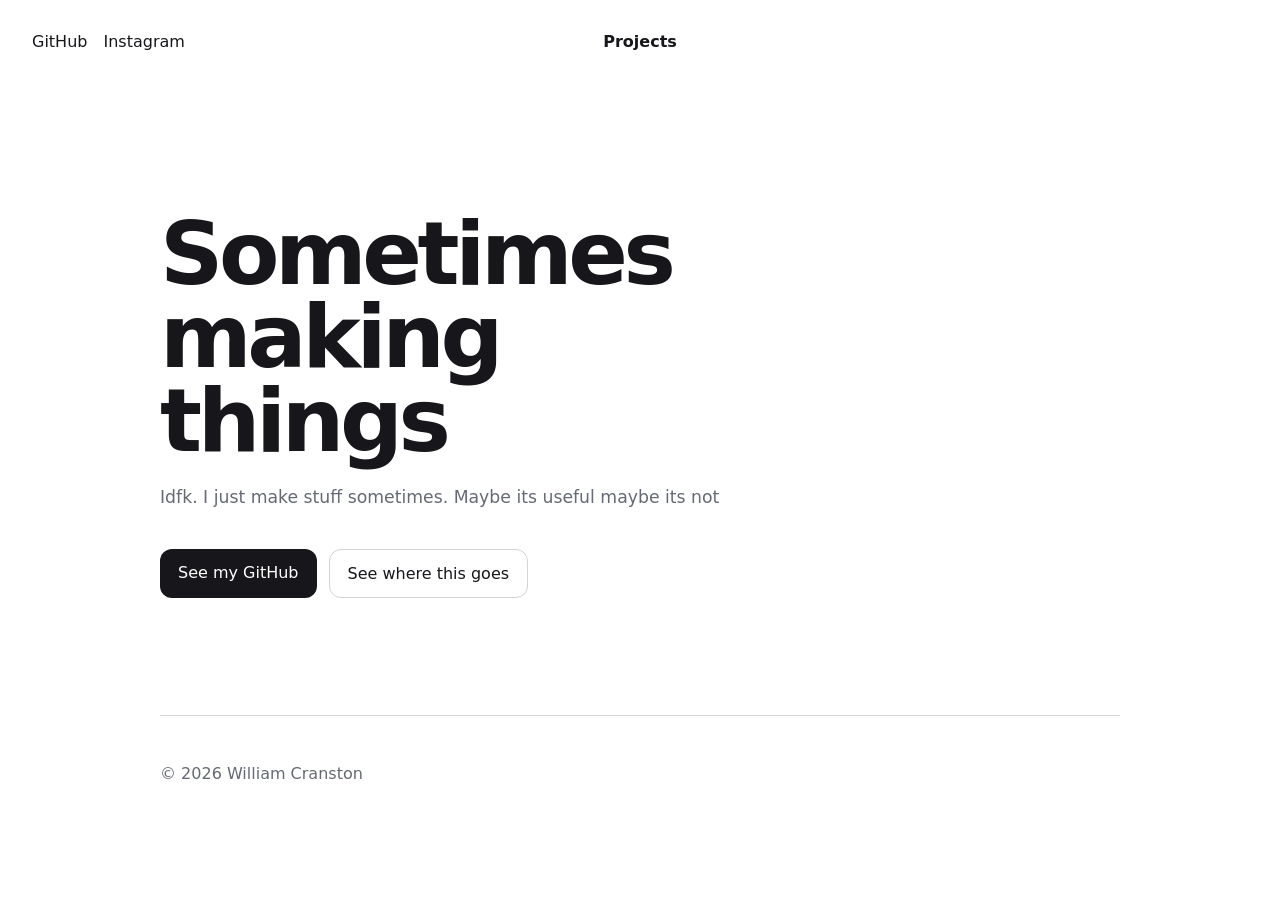
<file: legacy website/index.html>
<!doctype html>
<html lang="en">
  <head>
    <meta charset="utf-8" />
    <meta name="viewport" content="width=device-width,initial-scale=1" />
    <meta name="color-scheme" content="light dark" />
    <title>William Cranston</title>

    <link rel="stylesheet" href="styles.css" />
  </head>

  <body>
    <div class="noise"></div>

    <header class="nav">
      <div class="nav-top">
        <div class="nav-left">
          <div class="socials">
            <div class="menu-link">
              <a href="https://github.com/devster3000" target="_blank"
                >GitHub</a
              >
            </div>
            <div class="menu-link">
              <a href="https://instagram.com/coolmccools0n" target="_blank"
                >Instagram</a
              >
            </div>
          </div>

          <button class="menu-toggle" aria-label="Menu">☰</button>
        </div>

        <div class="nav-center">
          <div class="menu-link">
            <a href="/projects.html" class="projects-btn" id="nav-title"
              >Projects</a
            >
          </div>
        </div>
      </div>

      <div class="mobile-menu">
        <div class="menu-links">
          <div class="menu-link">
            <a href="https://github.com/devster3000" target="_blank">GitHub</a>
          </div>
          <div class="menu-link">
            <a href="https://instagram.com/coolmccools0n" target="_blank"
              >Instagram</a
            >
          </div>
        </div>

        <div class="menu-divider"></div>
      </div>
    </header>

    <div class="wrap">
      <main class="hero">
        <section class="glass">
          <h1>Sometimes making things</h1>

          <p>
            Idfk. I just make stuff sometimes. Maybe its useful maybe its not
          </p>

          <div class="actions">
            <a class="btn primary" href="https://github.com/devster3000">
              See my GitHub
            </a>

            <a class="btn secondary" href="https://youtu.be/dQw4w9WgXcQ">
              See where this goes
            </a>
          </div>
        </section>
      </main>

      <footer id="foot">
        <span>© 2026 William Cranston</span>
      </footer>
    </div>

    <script>
      document.addEventListener("DOMContentLoaded", () => {
        const toggle = document.querySelector(".menu-toggle");
        const mobileMenu = document.querySelector(".mobile-menu");
        const title = document.getElementById("nav-title");

        let open = false;

        title.style.pointerEvents = "auto";

        toggle.addEventListener("click", () => {
          open = !open;

          mobileMenu.classList.toggle("show");

          // icon swap
          toggle.textContent = open ? "✕" : "☰";

          // title swap
          title.textContent = open ? "Links" : "Projects";

          if (open) {
            title.style.pointerEvents = "none";
          } else {
            title.style.pointerEvents = "auto";
          }
        });
      });
    </script>
  </body>
</html>
</file>
<file: legacy website/styles.css>
/* --- ROOT VARIABLES --- */

:root {
  /* Base color system and theme variables */
  color-scheme: light dark;

  --bg: #ffffff;
  --surface: #ffffff;

  --text: #17171b;
  --muted: #666a77;

  --accent: #7f73f6;

  --border: #d3d3d3;
}

/* --- DARK MODE OVERRIDES --- */

@media (prefers-color-scheme: dark) {
  :root {
    /* Overrides for dark theme */
    --bg: #141418;
    --surface: #18181d;
    --text: #f4f4f7;
    --muted: #a6aabc;
    --accent: #a79fff;
    --border: #272730;
  }
}

/* --- GLOBAL RESET --- */

* {
  /* Ensure consistent box sizing across elements */
  box-sizing: border-box;
}

html,
body {
  /* Remove default spacing */
  margin: 0;
}

body {
  /* Base typography and colors */
  font-family: Inter, system-ui, sans-serif;
  background: var(--bg);
  color: var(--text);
  cursor: url("cursor-files/cursor_pointer.png"), auto;
}

a,
button {
  cursor: url("cursor-files/cursor_link.png"), pointer;
}

/* --- LAYOUT --- */

.wrap {
  /* Constrains content width and centers it */
  width: min(960px, 90%);
  margin: 0 auto;
}

/* --- NAVIGATION --- */

.nav {
  margin-top: 1rem;
  padding: 1.5rem clamp(1rem, 5vw, 4rem);
}

.brand {
  /* Brand/logo alignment */
  display: inline-flex;
  align-items: center;
  gap: 12px;

  color: inherit;
  text-decoration: none;
  font-weight: 600;
}

/* --- HERO SECTION --- */

.hero {
  /* Vertically centered hero section */
  min-height: 72vh;
  display: grid;
  align-items: center;
}

.glass {
  /* Transparent container placeholder */
  padding: 0;
  background: transparent;
}

/* --- UI ELEMENTS --- */

.pill {
  /* Rounded label element */
  display: inline-block;
  padding: 8px 12px;
  border: 1px solid var(--border);
  border-radius: 999px;
  color: var(--muted);
  font-size: 0.9rem;
}

/* --- TYPOGRAPHY --- */

h1 {
  /* Main heading styling */
  margin: 28px 0 20px;
  font-size: clamp(3rem, 10vw, 5.5rem);
  line-height: 0.95;
  letter-spacing: -0.05em;
  max-width: 9ch;
}

p {
  /* Body text constraints */
  max-width: 620px;
  color: var(--muted);
  font-size: 1.08rem;
  line-height: 1.8;
}

/* --- ACTION BUTTONS --- */

.actions {
  display: flex;
  gap: 12px;
  margin-top: 36px;
}

.btn {
  /* Base button styling */
  padding: 14px 18px;
  border-radius: 12px;
  text-decoration: none;
}

.primary {
  /* Primary button variant */
  background: var(--text);
  color: var(--bg);
  transition: 0.2s ease;
}

.primary:hover {
  transform: translateY(-2px);
}

.secondary {
  /* Secondary button variant */
  color: var(--text);
  border: 1px solid var(--border);
  transition: 0.2s ease;
}

.secondary:hover {
  transform: translateY(-2px);
}

/* --- FOOTER --- */

footer {
  padding: 48px 0;
  color: var(--muted);
  border-top: 1px solid var(--border);

  display: flex;
  text-align: center;
  justify-content: space-between;
}

/* --- RESPONSIVE (BASE) --- */

@media (max-width: 700px) {
  .actions {
    flex-direction: column;
  }

  .btn {
    width: 100%;
    text-align: center;
  }

  footer {
    flex-direction: column;
    gap: 8px;
  }
}

/* --- NAVIGATION STRUCTURE --- */

.nav {
  /* Main navigation layout */
  position: relative;
  display: flex;
  align-items: center;
  justify-content: space-between;
  padding: 1rem 2rem;
  gap: 1rem;
}

.nav-left,
.nav-right {
  /* Left and right navigation groups */
  display: flex;
  align-items: center;
  gap: 1rem;
  z-index: 2;
}

.nav-left a,
.nav-right a,
.mobile-menu a {
  /* Shared link styling */
  text-decoration: none;
  color: inherit;
  font-weight: 500;
}

.nav-center {
  /* Centered navigation content */
  position: absolute;
  pointer-events: none;
  left: 50%;
  transform: translateX(-50%);
  z-index: 1;
}

.nav-top {
  /* Top navigation row */
  display: flex;
  align-items: center;
  justify-content: space-between;
  position: relative;
  width: 100%;
}

.nav-top {
  flex-shrink: 0;
}

/* --- NAVIGATION COMPONENTS --- */

.projects-btn {
  padding: 0.7rem 1.4rem;
  border-radius: 999px;

  text-decoration: none;
  color: inherit;
  font-weight: 600;

  transition: 0.2 ease;
}

.projects-btn:hover {
  transform: translateY(-4px);
}

.socials {
  /* Social links container */
  display: flex;
  gap: 1rem;
}

.menu-toggle {
  /* Mobile menu toggle button */
  display: none;
  background: transparent;
  border: none;
  color: inherit;
  font-size: 1.5rem;
}

.mobile-menu {
  /* Collapsible mobile menu */
  width: 100%;
  overflow: hidden;

  max-height: 0;
  transition: max-height 0.35s ease;

  display: flex;
  flex-direction: column;
  gap: 1.2rem;

  flex-basis: 100%;
}

.mobile-menu.show {
  /* Expanded mobile menu state */
  max-height: 130px;
}

.menu-links {
  /* Desktop-style links inside mobile */
  display: flex;
  justify-content: center;
  gap: 3rem;
  padding: 0.75rem 0 0.5rem;

  transition: 0.2s ease;
}

.menu-link {
  transition: 0.2s ease;
}

.menu-link:hover {
  transform: translateY(-4px);
}

.menu-divider {
  /* Divider line */
  border-bottom: 2px dashed var(--border);
  width: 100%;
}

.menu-links a {
  text-decoration: none;
  font-weight: 500;
}

.mobile-menu a {
  /* Mobile links styling override */
  text-decoration: none;
  font-weight: 600;
}

.mobile-menu.show {
  display: flex;
}

/* --- NAV RESPONSIVE --- */

@media (max-width: 900px) {
  .socials {
    display: none;
  }

  .menu-toggle {
    display: block;
  }

  .nav {
    padding: 1rem;
    flex-wrap: wrap;
  }

  .nav-left {
    gap: 0.7rem;
  }

  .projects-btn {
    padding: 0.6rem 1.1rem;
  }
}

/* --- PROJECTS PAGE --- */

.projects-page {
  /* Responsive grid layout for projects */
  display: grid;
  grid-template-columns: repeat(auto-fit, minmax(320px, 1fr));
  gap: 2rem;
  padding: 3rem 2rem;
}

.project-card {
  /* Individual project container */
  display: flex;
  flex-direction: column;

  background: rgba(255, 255, 255, 0.06);
  backdrop-filter: blur(20px);
  -webkit-backdrop-filter: blur(20px);

  border: 1px solid rgba(255, 255, 255, 0.08);

  border-radius: 28px;
  overflow: hidden;

  transition: 0.25s ease;
}

.project-card:hover {
  transform: translateY(-4px);
}

.project-image {
  /* Image wrapper */
  width: 100%;
  aspect-ratio: 16 / 9;
  overflow: hidden;
}

.project-image img {
  /* Ensures image fills container */
  width: 100%;
  height: 100%;
  object-fit: cover;
  display: block;
}

.project-content {
  /* Card content layout */
  padding: 1.5rem;
  display: flex;
  flex-direction: column;
  gap: 1rem;
}

.project-content h2 {
  font-size: 1.6rem;
  font-weight: 700;
}

.project-content h2 a {
  color: inherit;
}

.project-content p {
  line-height: 1.6;
  opacity: 0.8;
}

/* --- PROJECT BUTTON --- */

.github-btn {
  /* GitHub link button */
  display: inline-flex;
  align-items: center;
  gap: 0.7rem;

  width: fit-content;

  padding: 14px 18px;
  border-radius: 12px;

  background: var(--text);
  color: var(--bg);

  text-decoration: none;
  font-weight: 600;

  transition: 0.2s ease;
}

.github-btn:hover {
  transform: translateY(-2px);
  opacity: 0.92;
}

.github-btn img {
  width: 18px;
  height: 18px;
  object-fit: contain;
}

/* --- PROJECTS RESPONSIVE --- */

@media (max-width: 700px) {
  .projects-page {
    grid-template-columns: 1fr;
    justify-items: center;
  }

  .project-card {
    width: 100%;
    max-width: 500px;
  }
}

/* --- APP PAGE DESIGN --- */

.app-header {
  margin-top: 2rem;
  margin-bottom: 2rem;
}

.app-header-content {
  display: flex;
  align-items: center;
  justify-content: space-between;
  gap: 2rem;
}

.back-btn {
  background: none;
  border: none;
  padding: 0;

  color: inherit;
}

.app-meta {
  max-width: 600px;
}

.app-header h1 {
  font-size: clamp(2.5rem, 6vw, 3.5rem);
  margin-bottom: 0.5rem;
}

.app-subtitle {
  font-size: 1.1rem;
  color: var(--muted);
}

.app-icon img {
  width: 100px;
  height: 100px;

  border-radius: 22px;
  object-fit: cover;

  border: 1px solid var(--border);
}

@media (max-width: 700px) {
  .app-header-content {
    flex-direction: row;
    align-items: center;
    gap: 1rem;
  }

  .app-icon {
    order: -1;
  }

  .app-icon img {
    width: 60px;
    height: 60px;
    border-radius: 14px;
  }

  .app-meta h1 {
    font-size: 1.8rem;
  }

  .app-subtitle {
    font-size: 0.95rem;
  }

  .app-actions {
    display: flex;
    flex-direction: column;
    margin-top: 1.2rem;
    gap: 0.5rem;
  }
}

/* -- SCREENSHOTS -- */

.app-screenshots {
  margin: 2rem 0;
}

.app-screenshots h2 {
  margin-bottom: 1rem;
}

.screenshots-scroll {
  display: flex;
  gap: 1rem;

  overflow-x: auto;
  padding-bottom: 0.5rem;

  scroll-snap-type: x mandatory;
}

.screenshots-scroll::-webkit-scrollbar {
  height: 6px;
}

.screenshots-scroll::-webkit-scrollbar-thumb {
  background: var(--border);
  border-radius: 999px;
}

.screenshots-scroll img {
  height: 300px;
  border-radius: 16px;

  object-fit: cover;

  flex-shrink: 0;

  scroll-snap-align: start;
}
@media (max-width: 700px) {
  .screenshots-scroll img {
    height: 220px;
  }
}

/* -- ABOUT SECTION -- */

.app-about {
  margin-top: 2.5rem;
}

.app-about h2 {
  margin-bottom: 1rem;
}

.app-about p {
  margin-bottom: 1rem;
}
</file>
